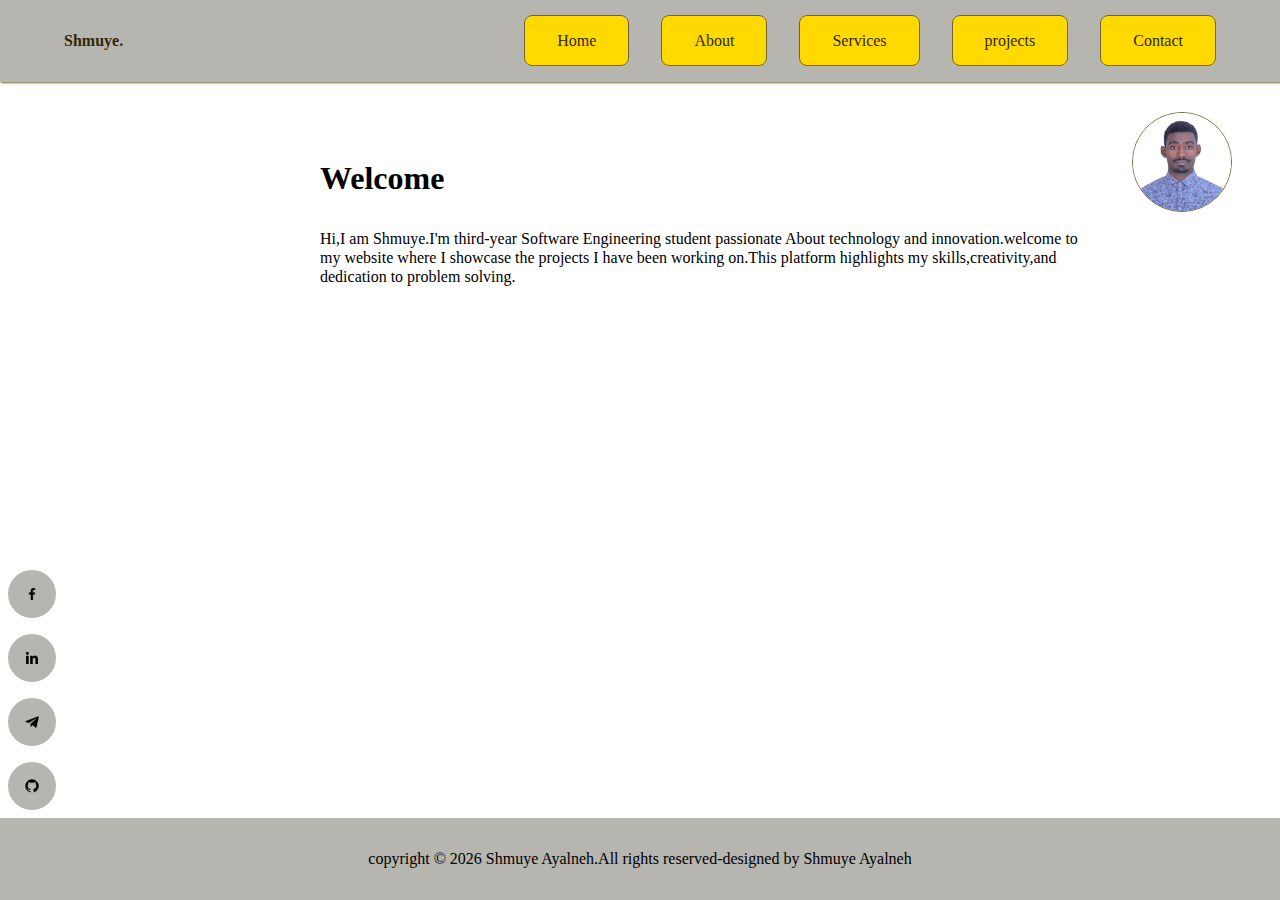
<file: index.html>
<!DOCTYPE html>
<html lang="en">
  <head>
    <meta charset="UTF-8" />
    <meta name="viewport" content="width=device-width, initial-scale=1.0" />
    <title>Shmuye Ayalneh</title>              
    <link rel="stylesheet" href="./src/styles.css" />
    <link rel="stylesheet" href="./src/index.css" />
    <link
      rel="stylesheet"
      href="https://cdnjs.cloudflare.com/ajax/libs/font-awesome/6.7.0/css/all.min.css"
      integrity="sha512-9xKTRVabjVeZmc+GUW8GgSmcREDunMM+Dt/GrzchfN8tkwHizc5RP4Ok/MXFFy5rIjJjzhndFScTceq5e6GvVQ=="
      crossorigin="anonymous"
      referrerpolicy="no-referrer"
    />
  </head>
  <body>
    <header>
      <nav>
        <p class="logo">Shmuye.</p>
        <ul class="main-bar">
          <li><a href="index.html">Home</a></li>
          <li><a href="./src/about.html">About</a></li>
          <li><a href="./src/services.html">Services</a></li>
          <li><a href="./src/projects.html">projects</a></li>
          <li><a href="./src/contact.html">Contact</a></li>
          <li class="menu" onclick="showSideBar()">
            <svg
              xmlns="http://www.w3.org/2000/svg"
              height="24px"
              viewBox="0 -960 960 960"
              width="24px"
              fill="#222"
            >
              <path
                d="M120-240v-80h720v80H120Zm0-200v-80h720v80H120Zm0-200v-80h720v80H120Z"
              /></svg
         </li>
        </ul>
        
        <ul id="side-bar">
          <li onclick="hideSideBar()">
            <a href="#"
              ><svg
                xmlns="http://www.w3.org/2000/svg"
                height="24px"
                viewBox="0 -960 960 960"
                width="24px"
                fill="#222"
              >
                <path
                  d="m256-200-56-56 224-224-224-224 56-56 224 224 224-224 56 56-224 224 224 224-56 56-224-224-224 224Z"
                /></svg
            ></a>
          </li>
          <li><a href="index.html">Home</a></li>
          <li><a href="./src/about.html">About</a></li>
          <li><a href="./src/services.html">Services</a></li>
          <li><a href="./src/projects.html">projects</a></li>
          <li><a href="./src/contact.html">Contact</a></li>
        </ul>
      </nav>
    </header>
    <main>
      <img src="./src/images/dv-img.jpg" alt="profile picture of Shmuye Ayalneh" />
      <section>
        <h1>Welcome</h1>
        <p>
          Hi,I am Shmuye.I'm third-year Software Engineering student passionate
          About technology and innovation.welcome to my website where I showcase
          the projects I have been working on.This platform highlights my
          skills,creativity,and dedication to problem solving.
        </p>
      </section>
    </main>
    <nav class="social-media">
      <a href="https://www.facebook.com/Shumuye-A" aria-label="go to facebook"
       >
      <img src="./src/images/facebook-logo-24.png"" alt="facebook logo"></a>
      <a
        href="https://www.linkedin.com/in/Shmuye-Ayalneh"
        aria-label="go to  linkedin"
        ><img src="./src/images/linkedin.png" alt="linkedin logo"></a>
      <a href="https://t.me/shmuye27" aria-label="go to telegram"
        ><img src="./src/images/telegram-logo-24.png" alt="telegram logo"></a>
      <a href="https://github.com/shmuye" aria-label="go to github"
        ><img src="./src/images/github-logo-24.png" alt="github logo"></a>
    </nav>
    <footer>
      <p>
        copyright &copy; <span id="year"></span> Shmuye Ayalneh.All rights
        reserved-designed by Shmuye Ayalneh
      </p>
    </footer>
    <script src="./src/script.js"></script>
  </body>
</html>
</file>
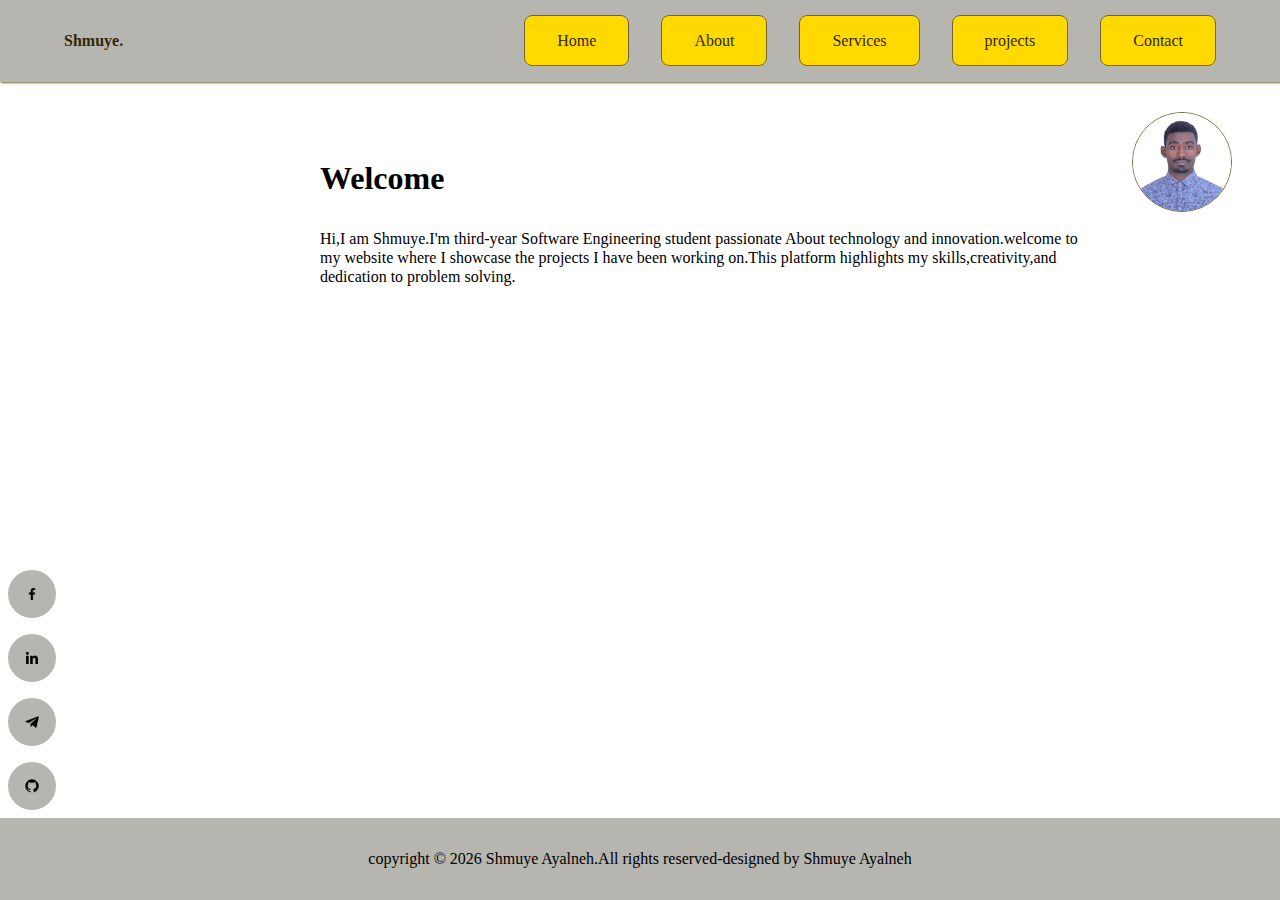
<file: src/index.html>
<!DOCTYPE html>
<html lang="en">
  <head>
    <meta charset="UTF-8" />
    <meta name="viewport" content="width=device-width, initial-scale=1.0" />
    <title>Shmuye Ayalneh</title>              
    <link rel="stylesheet" href="styles.css" />
    <link rel="stylesheet" href="index.css" />
    <link
      rel="stylesheet"
      href="https://cdnjs.cloudflare.com/ajax/libs/font-awesome/6.7.0/css/all.min.css"
      integrity="sha512-9xKTRVabjVeZmc+GUW8GgSmcREDunMM+Dt/GrzchfN8tkwHizc5RP4Ok/MXFFy5rIjJjzhndFScTceq5e6GvVQ=="
      crossorigin="anonymous"
      referrerpolicy="no-referrer"
    />
  </head>
  <body>
    <header>
      <nav>
        <p class="logo">Shmuye.</p>
        <ul class="main-bar">
          <li><a href="index.html">Home</a></li>
          <li><a href="About.html">About</a></li>
          <li><a href="services.html">Services</a></li>
          <li><a href="projects.html">projects</a></li>
          <li><a href="contact.html">Contact</a></li>
          <li class="menu" onclick="showSideBar()">
            <svg
              xmlns="http://www.w3.org/2000/svg"
              height="24px"
              viewBox="0 -960 960 960"
              width="24px"
              fill="#222"
            >
              <path
                d="M120-240v-80h720v80H120Zm0-200v-80h720v80H120Zm0-200v-80h720v80H120Z"
              /></svg
         </li>
        </ul>
        
        <ul id="side-bar">
          <li onclick="hideSideBar()">
            <a href="#"
              ><svg
                xmlns="http://www.w3.org/2000/svg"
                height="24px"
                viewBox="0 -960 960 960"
                width="24px"
                fill="#222"
              >
                <path
                  d="m256-200-56-56 224-224-224-224 56-56 224 224 224-224 56 56-224 224 224 224-56 56-224-224-224 224Z"
                /></svg
            ></a>
          </li>
          <li><a href="index.html">Home</a></li>
          <li><a href="About.html">About</a></li>
          <li><a href="services.html">Services</a></li>
          <li><a href="projects.html">projects</a></li>
          <li><a href="contact.html">Contact</a></li>
        </ul>
      </nav>
    </header>
    <main>
      <img src="./images/dv-img.jpg" alt="profile picture of Shmuye Ayalneh" />
      <section>
        <h1>Welcome</h1>
        <p>
          Hi,I am Shmuye.I'm third-year Software Engineering student passionate
          About technology and innovation.welcome to my website where I showcase
          the projects I have been working on.This platform highlights my
          skills,creativity,and dedication to problem solving.
        </p>
      </section>
    </main>
    <nav class="social-media">
      <a href="https://www.facebook.com/Shumuye-A" aria-label="go to facebook"
       >
      <img src="images/facebook-logo-24.png" alt="facebook logo"></a>
      <a
        href="https://www.linkedin.com/in/Shmuye-Ayalneh"
        aria-label="go to  linkedin"
        ><img src="images/linkedin-logo-24 (1).png" alt="linkedin logo"></a>
      <a href="https://t.me/shmuye27" aria-label="go to telegram"
        ><img src="images/telegram-logo-24.png" alt="telegram logo"></a>
      <a href="https://github.com/shmuye" aria-label="go to github"
        ><img src="images/github-logo-24.png" alt="github logo"></a>
    </nav>
    <footer>
      <p>
        copyright &copy; <span id="year"></span> Shmuye Ayalneh.All rights
        reserved-designed by Shmuye Ayalneh
      </p>
    </footer>
    <script src="script.js"></script>
  </body>
</html>
</file>
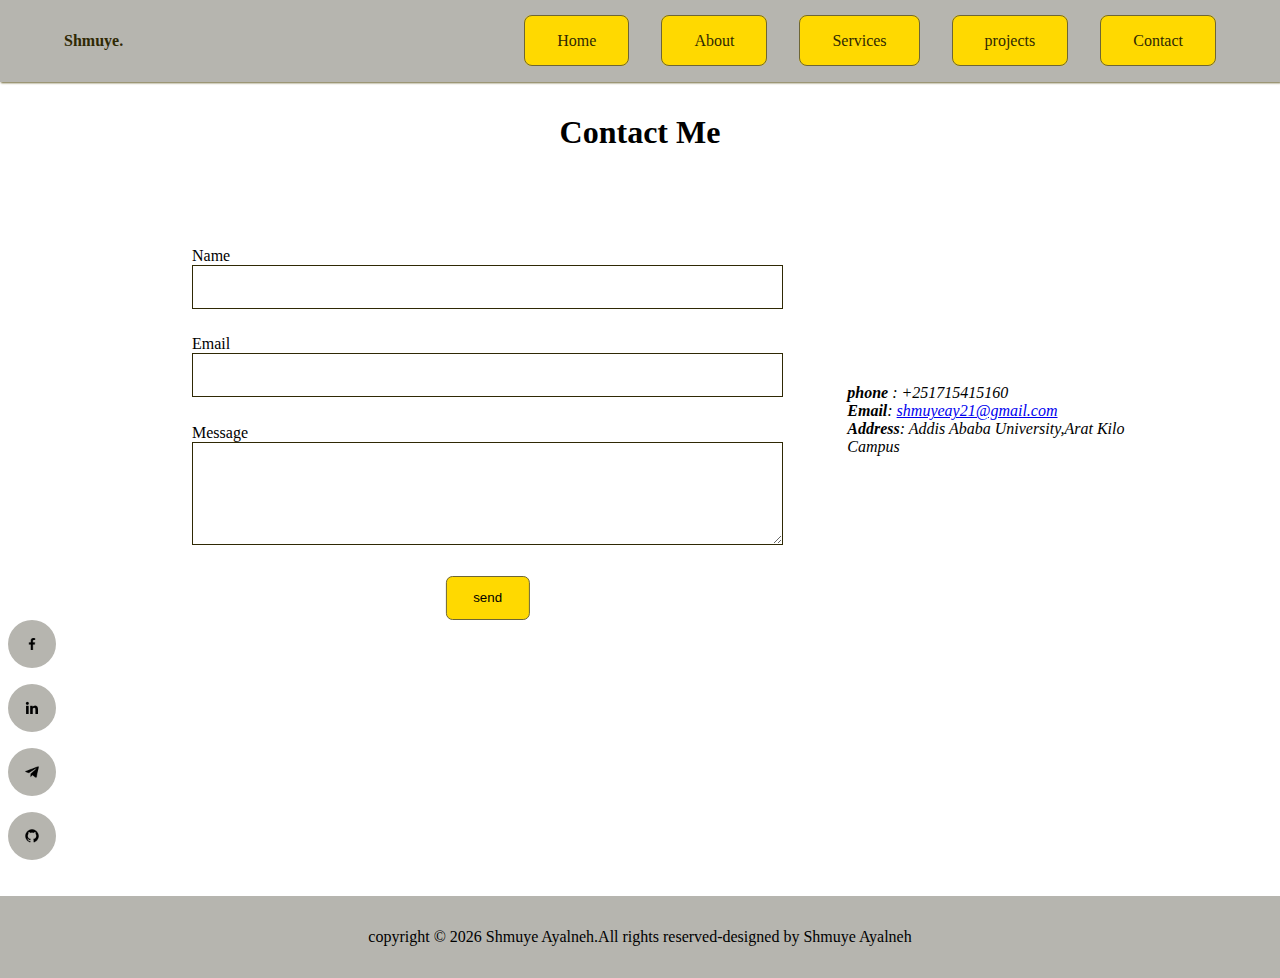
<file: src/contact.html>
<!DOCTYPE html>
<html lang="en">
  <head>
    <meta charset="UTF-8" />
    <meta name="viewport" content="width=device-width, initial-scale=1.0" />
    <title>Shmuye Ayalneh</title>
    <link rel="stylesheet" href="styles.css" />
    <link rel="stylesheet" href="contact.css" />
    <link
      rel="stylesheet"
      href="https://cdnjs.cloudflare.com/ajax/libs/font-awesome/6.7.0/css/all.min.css"
      integrity="sha512-9xKTRVabjVeZmc+GUW8GgSmcREDunMM+Dt/GrzchfN8tkwHizc5RP4Ok/MXFFy5rIjJjzhndFScTceq5e6GvVQ=="
      crossorigin="anonymous"
      referrerpolicy="no-referrer"
    />
  </head>
  <body>
    <header>
      <nav>
        <p class="logo">Shmuye.</p>
        <ul class="main-bar">
          <li><a href="../index.html">Home</a></li>
          <li><a href="About.html">About</a></li>
          <li><a href="services.html">Services</a></li>
          <li><a href="projects.html">projects</a></li>
          <li><a href="contact.html">Contact</a></li>
          <li class="menu" onclick="showSideBar()">
            <a href="#">
              <svg
                xmlns="http://www.w3.org/2000/svg"
                height="24px"
                viewBox="0 -960 960 960"
                width="24px"
                fill="#222"
              >
                <path
                  d="M120-240v-80h720v80H120Zm0-200v-80h720v80H120Zm0-200v-80h720v80H120Z"
                /></svg
            ></a>
          </li>
        </ul>
        <ul id="side-bar">
          <li onclick="hideSideBar()">
            <a href="#"
              ><svg
                xmlns="http://www.w3.org/2000/svg"
                height="24px"
                viewBox="0 -960 960 960"
                width="24px"
                fill="#222"
              >
                <path
                  d="m256-200-56-56 224-224-224-224 56-56 224 224 224-224 56 56-224 224 224 224-56 56-224-224-224 224Z"
                /></svg
            ></a>
          </li>
          <li><a href="../index.html">Home</a></li>
          <li><a href="About.html">About</a></li>
          <li><a href="services.html">Services</a></li>
          <li><a href="projects.html">projects</a></li>
          <li><a href="contact.html">Contact</a></li>
        </ul>
      </nav>
    </header>
    <main>
      <h1>Contact Me</h1>
      <section>
        <form action="#">
          <label for="name">Name</label>
          <input type="text" id="name" required />
          <label for="email">Email</label>
          <input type="text" id="email" required />
          <label for="message">Message</label>
          <textarea
            name="message"
            id="message"
            cols="5"
            rows="5"
            required
          ></textarea>
          <button type="submit" class="btn">send</button>
        </form>
        <address>
          <i class="fa fa-phone" aria-hidden="true"></i>
          <p><span>phone</span> : +251715415160</p>
          <p>
            <span>Email</span>:
            <a href="mailto:shmuyeay21@gmail.com">shmuyeay21@gmail.com</a>
          </p>
          <p><span>Address</span>: Addis Ababa University,Arat Kilo Campus</p>
        </address>
      </section>
    </main>
    <nav class="social-media">
      <a href="https://www.facebook.com/Shumuye-A" aria-label="go to facebook"
       >
      <img src="images/facebook-logo-24.png" alt="facebook logo"></a>
      <a
        href="https://www.linkedin.com/in/Shmuye-Ayalneh"
        aria-label="go to  linkedin"
        ><img src="images/linkedin.png" alt="linkedin logo"></a>
      <a href="https://t.me/shmuye27" aria-label="go to telegram"
        ><img src="images/telegram-logo-24.png" alt="telegram logo"></a>
      <a href="https://github.com/shmuye" aria-label="go to github"
        ><img src="images/github-logo-24.png" alt="github logo"></a>
    </nav>
    <footer>
      <p>
        copyright &copy; <span id="year"></span> Shmuye Ayalneh.All rights
        reserved-designed by Shmuye Ayalneh
      </p>
    </footer>
    <script src="script.js"></script>
  </body>
</html>
</file>
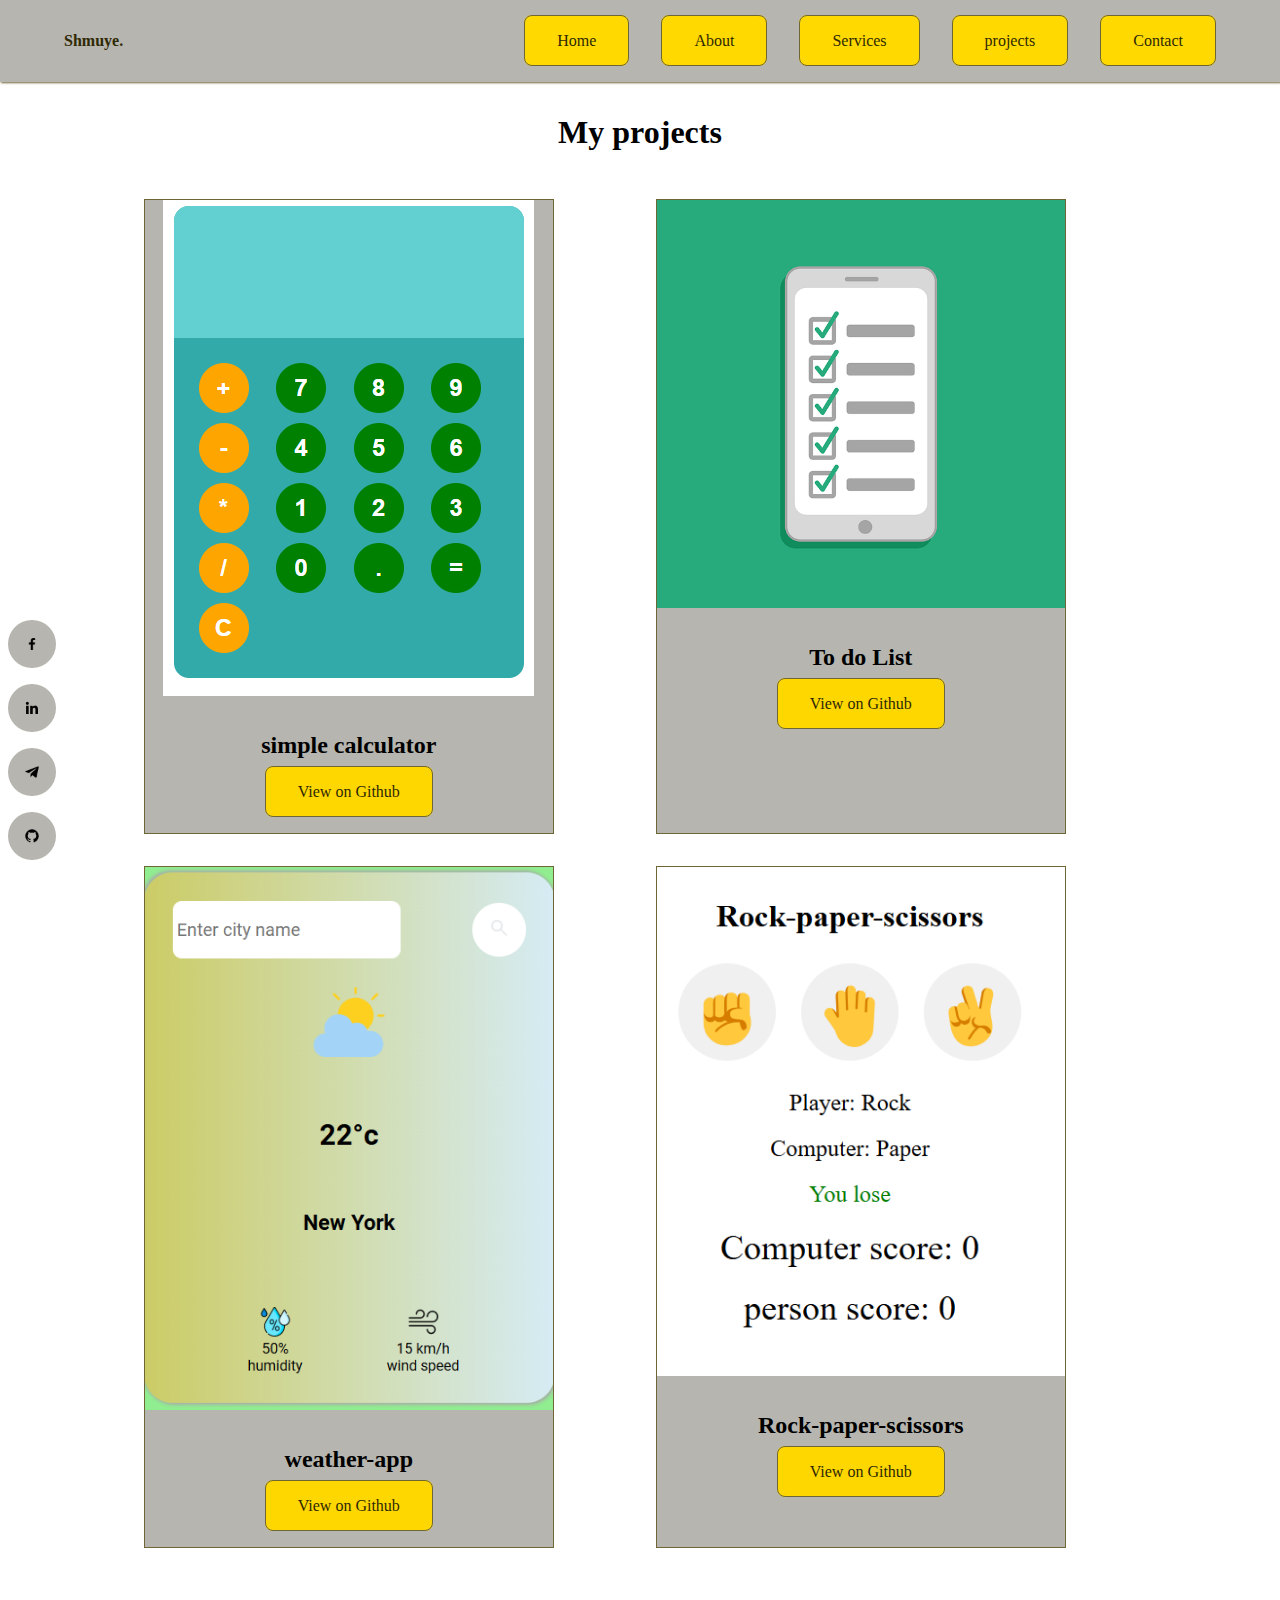
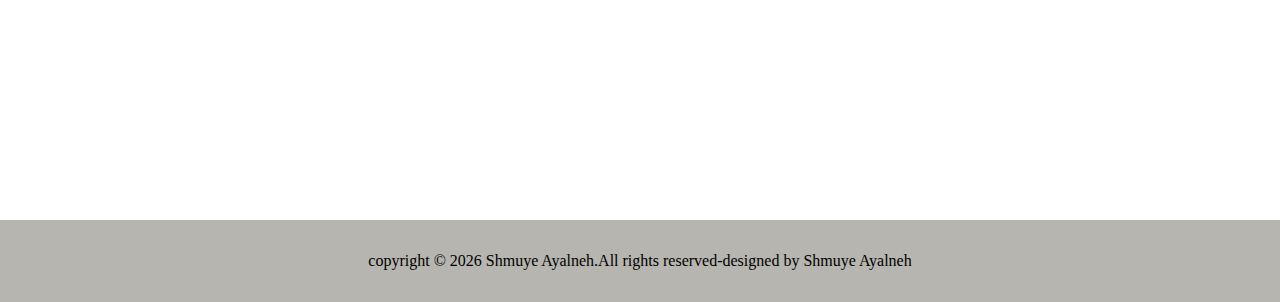
<file: src/projects.html>
<!DOCTYPE html>
<html lang="en">
  <head>
    <meta charset="UTF-8" />
    <meta name="viewport" content="width=device-width, initial-scale=1.0" />
    <title>Shmuye Ayalneh</title>
    <link rel="stylesheet" href="styles.css" />
    <link rel="stylesheet" href="project.css" />
    <link
      rel="stylesheet"
      href="https://cdnjs.cloudflare.com/ajax/libs/font-awesome/6.7.0/css/all.min.css"
      integrity="sha512-9xKTRVabjVeZmc+GUW8GgSmcREDunMM+Dt/GrzchfN8tkwHizc5RP4Ok/MXFFy5rIjJjzhndFScTceq5e6GvVQ=="
      crossorigin="anonymous"
      referrerpolicy="no-referrer"
    />
  </head>
  <body>
    <header>
      <nav>
        <p class="logo">Shmuye.</p>
        <ul class="main-bar">
          <li><a href="../index.html">Home</a></li>
          <li><a href="About.html">About</a></li>
          <li><a href="services.html">Services</a></li>
          <li><a href="projects.html">projects</a></li>
          <li><a href="contact.html">Contact</a></li>
          <li class="menu" onclick="showSideBar()">
            <a href="#">
              <svg
                xmlns="http://www.w3.org/2000/svg"
                height="24px"
                viewBox="0 -960 960 960"
                width="24px"
                fill="#222"
              >
                <path
                  d="M120-240v-80h720v80H120Zm0-200v-80h720v80H120Zm0-200v-80h720v80H120Z"
                /></svg
            ></a>
          </li>
        </ul>
        <ul id="side-bar">
          <li onclick="hideSideBar()">
            <a href="#"
              ><svg
                xmlns="http://www.w3.org/2000/svg"
                height="24px"
                viewBox="0 -960 960 960"
                width="24px"
                fill="#222"
              >
                <path
                  d="m256-200-56-56 224-224-224-224 56-56 224 224 224-224 56 56-224 224 224 224-56 56-224-224-224 224Z"
                /></svg
            ></a>
          </li>
          <li><a href="../index.html">Home</a></li>
          <li><a href="About.html">About</a></li>
          <li><a href="services.html">Services</a></li>
          <li><a href="projects.html">projects</a></li>
          <li><a href="contact.html">Contact</a></li>
        </ul>
      </nav>
    </header>
    <main>
      <h1>My projects</h1>
      <section>
        <figure>
          <img src="./images/calculator.png" alt="calculator" />
          <figcaption>
            <h2>simple calculator</h2>
            <a href="https://github.com/shmuye/simple-calculator" class="btn"
              >View on Github</a
            >
          </figcaption>
        </figure>
        <figure>
          <img src="./images/To-do-list.png" alt="To do list" />
          <figcaption>
            <h2>To do List</h2>
            <a href="https://github.com/shmuye/To-do-list" class="btn"
              >View on Github</a
            >
          </figcaption>
        </figure>
        <figure>
          <img src="./images/weather-app.png" alt="weather-app"  />
          <figcaption>
            <h2>weather-app</h2>
            <a href="https://github.com/shmuye/weather-app" class="btn"
              >View on Github</a
            >
          </figcaption>
        </figure>
        <figure>
          <img
            src="./images/Rock-paper-scissors.png"
            alt="Rock-paper-scissors"
            
          />
          <figcaption>
            <h2>Rock-paper-scissors</h2>
            <a href="https://github.com/shmuye/Rock-paper-scissors" class="btn"
              >View on Github</a
            >
          </figcaption>
        </figure>
      </section>
    </main>
    <nav class="social-media">
      <a href="https://www.facebook.com/Shumuye-A" aria-label="go to facebook"
       >
      <img src="images/facebook-logo-24.png" alt="facebook logo"></a>
      <a
        href="https://www.linkedin.com/in/Shmuye-Ayalneh"
        aria-label="go to  linkedin"
        ><img src="images/linkedin.png" alt="linkedin logo"></a>
      <a href="https://t.me/shmuye27" aria-label="go to telegram"
        ><img src="images/telegram-logo-24.png" alt="telegram logo"></a>
      <a href="https://github.com/shmuye" aria-label="go to github"
        ><img src="images/github-logo-24.png" alt="github logo"></a>
    </nav>
    <footer>
      <p>
        copyright &copy; <span id="year"></span> Shmuye Ayalneh.All rights
        reserved-designed by Shmuye Ayalneh
      </p>
    </footer>
    <script src="script.js"></script>
  </body>
</html>
</file>
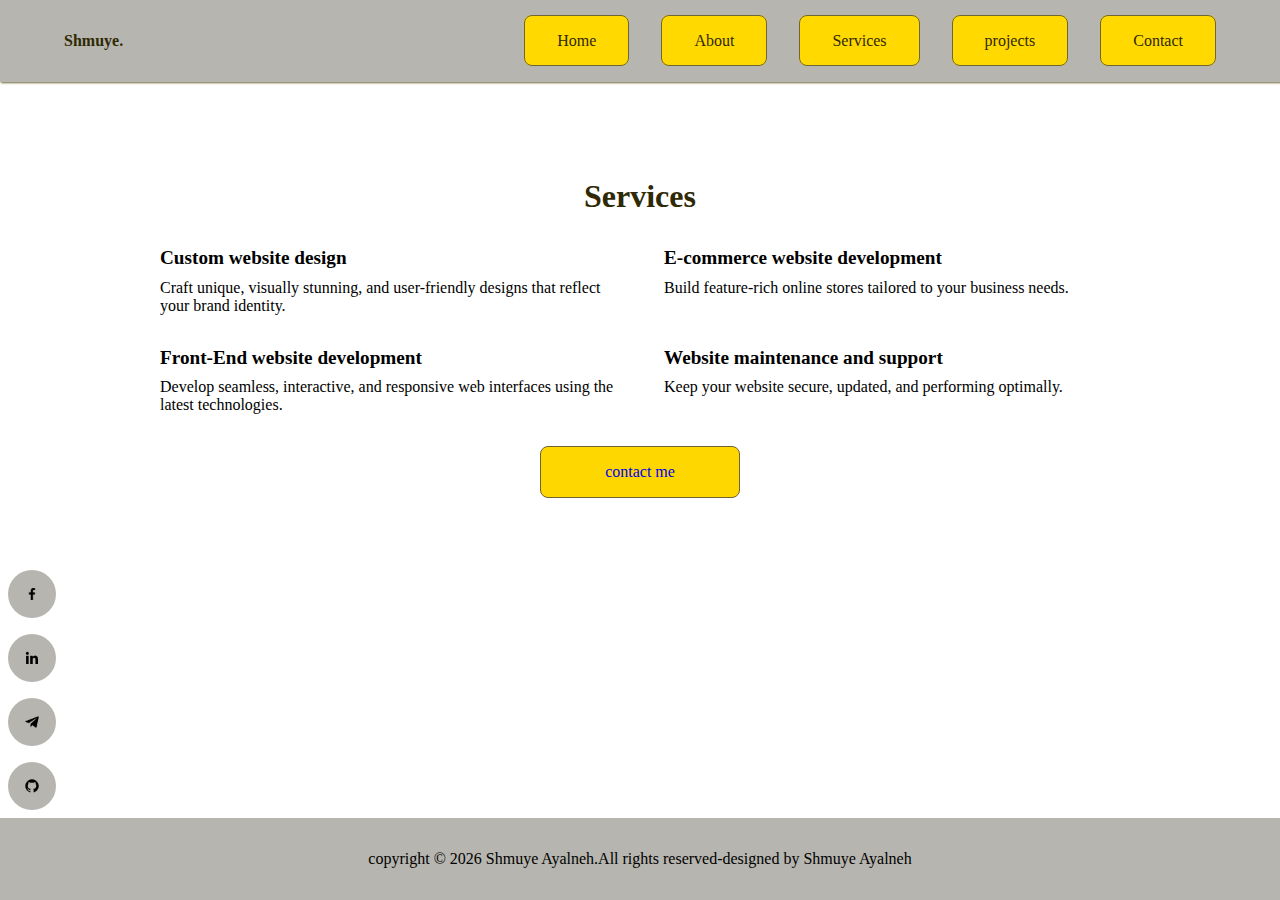
<file: src/services.html>
<!DOCTYPE html>
<html lang="en">
  <head>
    <meta charset="UTF-8" />
    <meta name="viewport" content="width=device-width, initial-scale=1.0" />
    <title>Shmuye Ayalneh</title>
    <link rel="stylesheet" href="styles.css" />
    <link rel="stylesheet" href="service.css" />
    <link
      rel="stylesheet"
      href="https://cdnjs.cloudflare.com/ajax/libs/font-awesome/6.7.0/css/all.min.css"
      integrity="sha512-9xKTRVabjVeZmc+GUW8GgSmcREDunMM+Dt/GrzchfN8tkwHizc5RP4Ok/MXFFy5rIjJjzhndFScTceq5e6GvVQ=="
      crossorigin="anonymous"
      referrerpolicy="no-referrer"
    />
  </head>
  <body>
    <header>
      <nav>
        <p class="logo">Shmuye.</p>
        <ul class="main-bar">
          <li><a href="../index.html">Home</a></li>
          <li><a href="About.html">About</a></li>
          <li><a href="services.html">Services</a></li>
          <li><a href="projects.html">projects</a></li>
          <li><a href="contact.html">Contact</a></li>
          <li class="menu" onclick="showSideBar()">
            <a href="#">
              <svg
                xmlns="http://www.w3.org/2000/svg"
                height="24px"
                viewBox="0 -960 960 960"
                width="24px"
                fill="#222"
              >
                <path
                  d="M120-240v-80h720v80H120Zm0-200v-80h720v80H120Zm0-200v-80h720v80H120Z"
                /></svg
            ></a>
          </li>
        </ul>
        <ul id="side-bar">
          <li onclick="hideSideBar()">
            <a href="#"
              ><svg
                xmlns="http://www.w3.org/2000/svg"
                height="24px"
                viewBox="0 -960 960 960"
                width="24px"
                fill="#222"
              >
                <path
                  d="m256-200-56-56 224-224-224-224 56-56 224 224 224-224 56 56-224 224 224 224-56 56-224-224-224 224Z"
                /></svg
            ></a>
          </li>
          <li><a href="../index.html">Home</a></li>
          <li><a href="About.html">About</a></li>
          <li><a href="services.html">Services</a></li>
          <li><a href="projects.html">projects</a></li>
          <li><a href="contact.html">Contact</a></li>
        </ul>
      </nav>
    </header>
    <main>
      <h1>Services</h1>
      <section>
        <article>
          <h2>Custom website design</h2>
          <p>
            Craft unique, visually stunning, and user-friendly designs that
            reflect your brand identity.
          </p>
        </article>
        <article>
          <h2>E-commerce website development</h2>
          <p>
            Build feature-rich online stores tailored to your business needs.
          </p>
        </article>
        <article>
          <h2>Front-End website development</h2>
          <p>
            Develop seamless, interactive, and responsive web interfaces using
            the latest technologies.
          </p>
        </article>
        <article>
          <h2>Website maintenance and support</h2>
          <p>Keep your website secure, updated, and performing optimally.</p>
        </article>
      </section>
      <a href="contact.html" class="btn">contact me</a>
    </main>
    <nav class="social-media">
      <a href="https://www.facebook.com/Shumuye-A" aria-label="go to facebook"
       >
      <img src="images/facebook-logo-24.png" alt="facebook logo"></a>
      <a
        href="https://www.linkedin.com/in/Shmuye-Ayalneh"
        aria-label="go to  linkedin"
        ><img src="images/linkedin.png" alt="linkedin logo"></a>
      <a href="https://t.me/shmuye27" aria-label="go to telegram"
        ><img src="images/telegram-logo-24.png" alt="telegram logo"></a>
      <a href="https://github.com/shmuye" aria-label="go to github"
        ><img src="images/github-logo-24.png" alt="github logo"></a>
    </nav>
    <footer>
      <p>
        copyright &copy; <span id="year"></span> Shmuye Ayalneh.All rights
        reserved-designed by Shmuye Ayalneh
      </p>
    </footer>
    <script src="script.js"></script>
  </body>
</html>
</file>
<file: src/styles.css>
:root {
    --brand: #ffd900;
    --text-strong: #2f2904;
    --text-weak: #595226;
    --stroke-strong: #6e6635;
    --stroke-weak: #a3a08f;
    --fill: #b6b5af;
}

* {
    margin: 0;
    padding: 0;
    box-sizing: border-box;
}

body {
    display: flex;
    flex-direction: column;
    min-height: 100vh;
}

header nav {
    background-color: var(--fill);
    padding: 2em 5%;
    display: flex;
    justify-content: space-between;
    box-shadow: 1px 1px 2px var(--stroke-strong);
}

header nav .logo {
    color: var(--text-strong);
    font-weight: bold;
    font-size: 1em;
}

header nav ul {
    display: flex;
    list-style: none;
}

header nav .main-bar li {
    display: none;
}

header nav .main-bar li {
    display: none;
}

header nav .main-bar .menu {
    display: block;
}

header nav ul li a {
    text-decoration: none;
    font-size: 1em;
    color: var(--text-strong);
}

header nav #side-bar {
    background-color: var(--fill);
    display: flex;
    flex-direction: column;
    align-items: center;
    position: absolute;
    right: 0;
    top: 2em;
    z-index: 99;
    width: 25%;
}

header nav #side-bar li {
    margin-bottom: 1em;
}

.social-media {
    display: flex;
    position: sticky;
    bottom: 2em;
}

.social-media a {
    display: inline-flex;
    align-items: center;
    justify-content: center;
    width: 3em;
    height: 3em;
    border-radius: 50%;
    background-color: var(--fill);
    margin: .5em;
}

.social-media a img {
    width: 1em;

}

.social-media a:hover {
    background-color: hsl(51, 5%, 80%);
}

footer {
    padding: 2em;
    background-color: var(--fill);
    width: 100%;
    text-align: center;
}



@media screen and (max-width: 600px) and (orientation: landscape) {
    footer p {
        width: 100%;
    }

}

@media screen and (min-width: 992px),
screen and (min-width: 728px) and (orientation: landscape) {
    header nav .main-bar li {
        display: block;
        margin-left: 2em;
    }

    header nav .main-bar li a {
        background-color: var(--brand);
        padding: 1em 2em;
        border-radius: .5em;
        border: 1px solid var(--stroke-strong);
    }

    header nav .main-bar li a:hover {
        background-color: hsl(51, 100%, 60%);
        color: hsl(52, 90%, 5%);
    }

    header nav .main-bar .menu {
        display: none;
    }

    header nav #side-bar {
        display: none;
    }



    .social-media {
        flex-direction: column;
    }
}
</file>
<file: src/index.css>
main {
    width: 80%;
    margin: auto;
}

main img {
    float: right;
    display: block;
    margin-bottom: 8px;
    width: 100px;
    height: 100px;
    border-radius: 50%;
    border: 1px solid var(--stroke-strong);
    position: absolute;
    top: 6em;
    right: 2em;
    margin: 1em;
}

main h1 {
    margin-bottom: 1em;
}

main section {
    position: absolute;
    width: 60%;
    top: 10em;
}

main p {
    font-size: 1em;
    line-height: 120%;
}

@media screen and (min-width: 992px),
screen and (min-width: 728px) and (orientation: landscape) {
    main {
        width: 50%;
        margin: auto;
    }

}
</file>
<file: src/contact.css>
:root {
    --brand: #ffd900;
    --text-strong: #2f2904;
    --text-weak: #595226;
    --stroke-strong: #6e6635;
    --stroke-weak: #a3a08f;
    --fill: #b6b5af;
}

* {
    margin: 0;
    padding: 0;
    box-sizing: border-box;
}

body {
    display: flex;
    flex-direction: column;
    min-height: 100vh;
}

main {
    width: 80%;
    margin: auto;
}

main h1 {
    text-align: center;
    margin: 1em 0;

}

main section {
    width: 100%;
    display: flex;
    flex-direction: column;
    align-items: center;
    position: relative;
}

main section form {
    position: relative;
    margin: 4em;
}

main section form .btn {
    background-color: var(--brand);
    position: absolute;
    padding: 1em 2em;
    border: 1px solid var(--stroke-strong);
    border-radius: .5em;
    left: 50%;
    top: 100%;
    transform: translateX(-50%);
    cursor: pointer;
}

main section form .btn:hover {
    background-color: hsl(51, 100%, 60%);
    color: hsl(52, 90%, 5%);
}

main section address i {
    margin: 1em 4em;
}

main section address p span {
    font-weight: bold;
    color: black;
}

main form input,
main form textarea {
    width: 100%;
    padding: 1em;
    margin-bottom: 2em;
    border: 1px solid var(--text-strong);
}

@media screen and (min-width: 992px),
screen and (min-width: 728px) and (orientation: landscape) {
    main section {
        flex-direction: row;
    }
}
</file>
<file: src/project.css>
:root {
    --brand: #ffd900;
    --text-strong: #2f2904;
    --text-weak: #595226;
    --stroke-strong: #6e6635;
    --stroke-weak: #a3a08f;
    --fill: #b6b5af;
}

main {
    width: 80%;
    margin: auto;
}

main h1 {
    text-align: center;
    margin: 1em;
}

main section figure {
    width: 80%;
    text-align: center;
    margin: 1em;
    border: 1px solid var(--stroke-strong);
    height: auto;
    background-color: var(--fill);


}

main section figure img {
    max-width: 100%;

}

main section figure figcaption {
    text-align: center;
    width: 100%;
    padding: 2em;
}

main section figure figcaption h2 {
    margin-bottom: 1em;
}

main section figure figcaption .btn {
    background-color: gold;
    color: var(--text-strong);
    padding: 1em 2em;
    border-radius: .5em;
    border: 1px solid var(--stroke-strong);
    text-decoration: none;
    text-align: center;
    cursor: pointer;

}

main section figure figcaption .btn:hover {
    background-color: hsl(51, 100%, 60%);
    color: hsl(52, 90%, 5%);
}

@media screen and (min-width: 992px),
screen and (min-width: 728px) and (orientation: landscape) {
    main section {
        display: grid;
        grid-template-columns: 1fr 1fr;
    }
}
</file>
<file: src/service.css>
:root {
    --brand: #ffd900;
    --text-strong: #2f2904;
    --text-weak: #595226;
    --stroke-strong: #6e6635;
    --stroke-weak: #a3a08f;
    --fill: #b6b5af;
}

main {
    padding: 2em;
    width: 80%;
    margin: auto;
    display: flex;
    flex-direction: column;
}

main h1 {
    color: var(--text-strong);
    margin: 1em;
    display: block;
    text-align: center;
}

main article {
    margin-bottom: 2em;
}



main article h2 {
    font-size: 1.2em;
    margin-bottom: .5em;
}

main .btn {
    display: block;
    width: 200px;
    margin: auto;
    background-color: gold;
    padding: 1em 2em;
    border-radius: .5em;
    border: 1px solid var(--stroke-strong);
    text-decoration: none;
    text-align: center;

}

@media screen and (min-width: 992px),
screen and (min-width: 728px) and (orientation: landscape) {
    main section {
        display: grid;
        grid-template-columns: 1fr 1fr;
        column-gap: 3em;
    }
}
</file>
